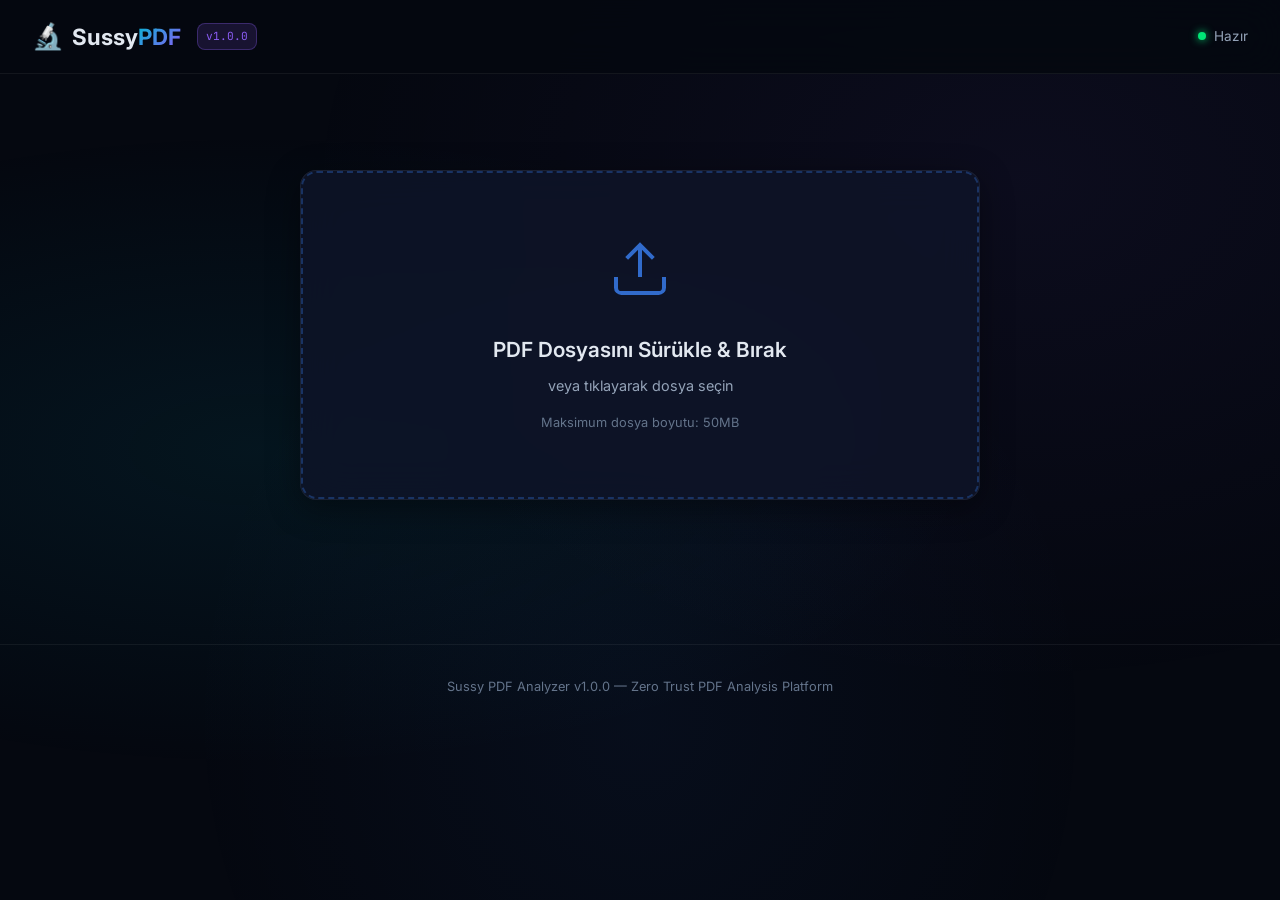
<file: dashboard/index.html>
<!DOCTYPE html>
<html lang="tr">
<head>
    <meta charset="UTF-8">
    <meta name="viewport" content="width=device-width, initial-scale=1.0">
    <meta name="description" content="Sussy PDF — Şüpheli PDF dosyalarını analiz eden profesyonel güvenlik platformu">
    <title>🔬 Sussy PDF — Şüpheli PDF Analiz Platformu</title>
    <link rel="preconnect" href="https://fonts.googleapis.com">
    <link href="https://fonts.googleapis.com/css2?family=Inter:wght@300;400;500;600;700;800&family=JetBrains+Mono:wght@400;500;600&display=swap" rel="stylesheet">
    <link rel="stylesheet" href="style.css">
</head>
<body>
    <div class="app">
        <!-- Header -->
        <header class="header" id="app-header">
            <div class="header-left">
                <div class="logo">
                    <span class="logo-icon">🔬</span>
                    <span class="logo-text">Sussy<span class="logo-accent">PDF</span></span>
                </div>
                <span class="version-badge">v1.0.0</span>
            </div>
            <div class="header-right">
                <div class="status-indicator" id="status-indicator">
                    <span class="status-dot online"></span>
                    <span>Hazır</span>
                </div>
            </div>
        </header>

        <!-- Main Content -->
        <main class="main">
            <!-- Upload Section -->
            <section class="upload-section" id="upload-section">
                <div class="upload-card glass-card">
                    <div class="upload-zone" id="upload-zone">
                        <div class="upload-icon">
                            <svg width="64" height="64" viewBox="0 0 24 24" fill="none" stroke="currentColor" stroke-width="1.5">
                                <path d="M21 15v4a2 2 0 0 1-2 2H5a2 2 0 0 1-2-2v-4"/>
                                <polyline points="17 8 12 3 7 8"/>
                                <line x1="12" y1="3" x2="12" y2="15"/>
                            </svg>
                        </div>
                        <h2>PDF Dosyasını Sürükle & Bırak</h2>
                        <p class="upload-subtitle">veya tıklayarak dosya seçin</p>
                        <p class="upload-limit">Maksimum dosya boyutu: 50MB</p>
                        <input type="file" id="file-input" accept=".pdf" hidden>
                    </div>
                </div>
            </section>

            <!-- Analyzing Section -->
            <section class="analyzing-section hidden" id="analyzing-section">
                <div class="glass-card analyzing-card">
                    <div class="analyzing-spinner"></div>
                    <h2 id="analyzing-text">Analiz ediliyor...</h2>
                    <div class="analyzing-steps" id="analyzing-steps">
                        <div class="step" data-step="ingestion">📥 Dosya alınıyor</div>
                        <div class="step" data-step="static">🔍 Statik analiz</div>
                        <div class="step" data-step="deobfuscation">🔓 Gizleme çözme</div>
                        <div class="step" data-step="dynamic">⚡ Dinamik analiz</div>
                        <div class="step" data-step="scoring">📊 Risk hesaplama</div>
                    </div>
                </div>
            </section>

            <!-- Results Section -->
            <section class="results-section hidden" id="results-section">
                <!-- Risk Gauge -->
                <div class="risk-gauge-container glass-card" id="risk-gauge-card">
                    <div class="risk-gauge" id="risk-gauge">
                        <svg viewBox="0 0 200 120" class="gauge-svg">
                            <path d="M20 100 A80 80 0 0 1 180 100" fill="none" stroke="#1e293b" stroke-width="12" stroke-linecap="round"/>
                            <path d="M20 100 A80 80 0 0 1 180 100" fill="none" stroke-width="12" stroke-linecap="round"
                                  id="gauge-arc" class="gauge-arc"/>
                        </svg>
                        <div class="gauge-score" id="gauge-score">0</div>
                        <div class="gauge-label">Risk Skoru</div>
                    </div>
                    <div class="verdict" id="verdict"></div>
                </div>

                <div class="results-grid">
                    <!-- File Info -->
                    <div class="result-card glass-card" id="file-info-card">
                        <h3 class="card-title"><span class="card-icon">📋</span> Dosya Bilgileri</h3>
                        <div class="card-content" id="file-info-content"></div>
                    </div>

                    <!-- Score Breakdown -->
                    <div class="result-card glass-card" id="score-breakdown-card">
                        <h3 class="card-title"><span class="card-icon">📊</span> Skor Dağılımı</h3>
                        <div class="card-content" id="score-breakdown-content"></div>
                    </div>

                    <!-- Threat Tags -->
                    <div class="result-card glass-card full-width" id="tags-card">
                        <h3 class="card-title"><span class="card-icon">🔍</span> Tehdit Etiketleri</h3>
                        <div class="card-content" id="tags-content"></div>
                    </div>

                    <!-- Structure -->
                    <div class="result-card glass-card" id="structure-card">
                        <h3 class="card-title"><span class="card-icon">🏗️</span> PDF Yapısı</h3>
                        <div class="card-content" id="structure-content"></div>
                    </div>

                    <!-- MITRE ATT&CK -->
                    <div class="result-card glass-card" id="mitre-card">
                        <h3 class="card-title"><span class="card-icon">🎯</span> MITRE ATT&CK</h3>
                        <div class="card-content" id="mitre-content"></div>
                    </div>

                    <!-- IOC -->
                    <div class="result-card glass-card full-width" id="ioc-card">
                        <h3 class="card-title"><span class="card-icon">🔗</span> IOC Göstergeleri</h3>
                        <div class="card-content" id="ioc-content"></div>
                    </div>

                    <!-- Recommendations -->
                    <div class="result-card glass-card full-width" id="recommendations-card">
                        <h3 class="card-title"><span class="card-icon">💡</span> Öneriler</h3>
                        <div class="card-content" id="recommendations-content"></div>
                    </div>
                </div>

                <!-- Actions -->
                <div class="actions">
                    <button class="btn btn-primary" id="btn-new-analysis" onclick="resetAnalysis()">
                        🔄 Yeni Analiz
                    </button>
                    <button class="btn btn-secondary" id="btn-download-json" onclick="downloadReport('json')">
                        📥 JSON İndir
                    </button>
                </div>
            </section>
        </main>

        <footer class="footer">
            <p>Sussy PDF Analyzer v1.0.0 — Zero Trust PDF Analysis Platform</p>
        </footer>
    </div>

    <script src="app.js"></script>
</body>
</html>
</file>
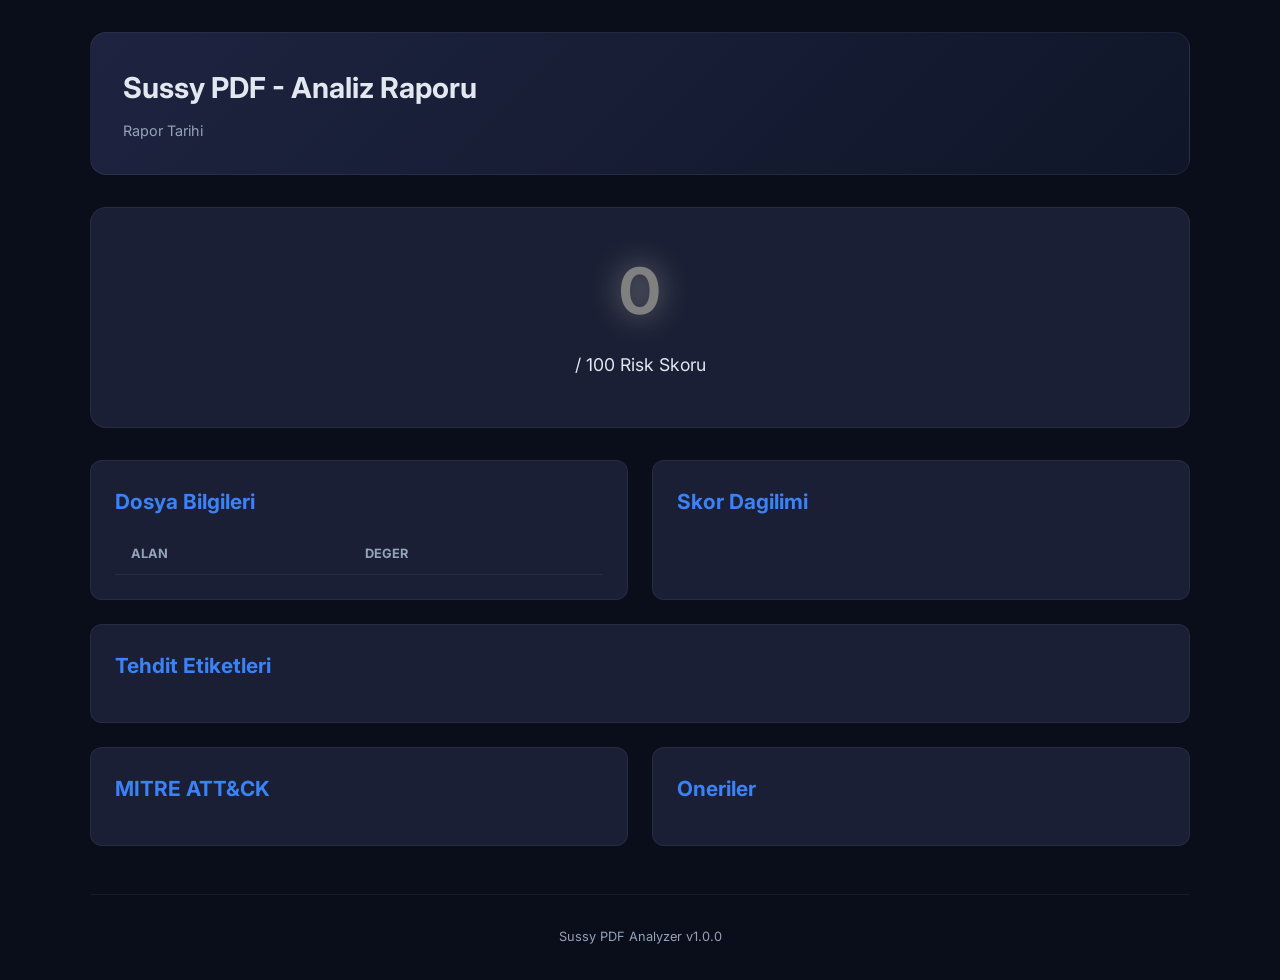
<file: src/reporting/templates/report_template.html>
<!DOCTYPE html>
<html lang="tr">
<head>
    <meta charset="UTF-8">
    <meta name="viewport" content="width=device-width, initial-scale=1.0">
    <title>Sussy PDF - Analiz Raporu</title>
    <style>
        @import url('https://fonts.googleapis.com/css2?family=Inter:wght@300;400;500;600;700&family=JetBrains+Mono:wght@400;500&display=swap');

        :root {
            --bg-primary: #0a0e1a;
            --bg-secondary: #111827;
            --bg-card: #1a1f35;
            --text-primary: #e2e8f0;
            --text-secondary: #94a3b8;
            --accent-blue: #3b82f6;
            --accent-purple: #8b5cf6;
            --neon-green: #00e676;
            --neon-red: #ff1744;
            --neon-orange: #ff9100;
            --neon-yellow: #ffc400;
            --border: rgba(255,255,255,0.06);
            --risk-color: #808080;
        }

        * { margin: 0; padding: 0; box-sizing: border-box; }
        body {
            font-family: 'Inter', sans-serif;
            background: var(--bg-primary);
            color: var(--text-primary);
            line-height: 1.6;
            padding: 2rem;
        }
        .container { max-width: 1100px; margin: 0 auto; }
        h1 { font-size: 1.8rem; margin-bottom: 0.5rem; }
        h2 { font-size: 1.3rem; margin-bottom: 1rem; color: var(--accent-blue); }
        .mono { font-family: 'JetBrains Mono', monospace; font-size: 0.85rem; }

        .header {
            background: linear-gradient(135deg, #1e2440 0%, #0f1629 100%);
            border: 1px solid var(--border);
            border-radius: 16px;
            padding: 2rem;
            margin-bottom: 2rem;
        }
        .header .subtitle { color: var(--text-secondary); font-size: 0.9rem; }

        .risk-gauge {
            text-align: center;
            padding: 2rem;
            background: var(--bg-card);
            border-radius: 16px;
            border: 1px solid var(--border);
            margin-bottom: 2rem;
        }
        .risk-score {
            font-size: 4rem;
            font-weight: 700;
            color: var(--risk-color);
            text-shadow: 0 0 30px var(--risk-color);
        }
        .risk-label {
            font-size: 1.1rem;
            margin-top: 0.5rem;
        }

        .grid { display: grid; grid-template-columns: 1fr 1fr; gap: 1.5rem; margin-bottom: 2rem; }
        .card {
            background: var(--bg-card);
            border: 1px solid var(--border);
            border-radius: 12px;
            padding: 1.5rem;
        }
        .card.full { grid-column: 1 / -1; }

        table { width: 100%; border-collapse: collapse; }
        th, td {
            padding: 0.6rem 1rem;
            text-align: left;
            border-bottom: 1px solid var(--border);
        }
        th { color: var(--text-secondary); font-size: 0.8rem; text-transform: uppercase; }

        .tag-critical { color: var(--neon-red); }
        .tag-high { color: var(--neon-orange); }
        .tag-medium { color: var(--neon-yellow); }
        .tag-low { color: var(--neon-green); }

        .badge {
            display: inline-block;
            padding: 0.2rem 0.6rem;
            border-radius: 6px;
            font-size: 0.75rem;
            font-weight: 600;
        }
        .badge-critical { background: rgba(255,23,68,0.13); color: var(--neon-red); border: 1px solid rgba(255,23,68,0.25); }
        .badge-high { background: rgba(255,145,0,0.13); color: var(--neon-orange); border: 1px solid rgba(255,145,0,0.25); }
        .badge-medium { background: rgba(255,196,0,0.13); color: var(--neon-yellow); border: 1px solid rgba(255,196,0,0.25); }
        .badge-low { background: rgba(0,230,118,0.13); color: var(--neon-green); border: 1px solid rgba(0,230,118,0.25); }

        .progress-bar {
            width: 100%;
            height: 8px;
            background: #1e293b;
            border-radius: 4px;
            overflow: hidden;
            margin-top: 0.5rem;
        }
        .progress-fill {
            height: 100%;
            border-radius: 4px;
            background: var(--risk-color);
            transition: width 0.5s ease;
        }

        .recommendation {
            background: #1e293b;
            border-left: 3px solid var(--accent-blue);
            padding: 0.8rem 1rem;
            margin-bottom: 0.5rem;
            border-radius: 0 8px 8px 0;
        }

        .mitre-tag {
            display: inline-block;
            background: rgba(139,92,246,0.13);
            color: var(--accent-purple);
            border: 1px solid rgba(139,92,246,0.25);
            padding: 0.3rem 0.8rem;
            border-radius: 6px;
            margin: 0.3rem;
            font-size: 0.8rem;
        }

        footer {
            text-align: center;
            color: var(--text-secondary);
            font-size: 0.8rem;
            margin-top: 3rem;
            padding-top: 2rem;
            border-top: 1px solid var(--border);
        }

        @media (max-width: 768px) {
            .grid { grid-template-columns: 1fr; }
            .card.full { grid-column: 1; }
            body { padding: 1rem; }
            .risk-score { font-size: 2.5rem; }
        }
    </style>
</head>
<body>
    <div class="container">
        <div class="header">
            <h1>Sussy PDF - Analiz Raporu</h1>
            <p class="subtitle" id="report-timestamp">Rapor Tarihi</p>
        </div>

        <div class="risk-gauge">
            <div class="risk-score" id="risk-score-value">0</div>
            <div class="risk-label">/ 100 Risk Skoru</div>
            <p style="margin-top:1rem; font-size:1.1rem;" id="verdict-text"></p>
        </div>

        <div class="grid">
            <div class="card">
                <h2>Dosya Bilgileri</h2>
                <table>
                    <tr><th>Alan</th><th>Deger</th></tr>
                    <tbody id="file-info-table"></tbody>
                </table>
            </div>

            <div class="card">
                <h2>Skor Dagilimi</h2>
                <div id="score-breakdown"></div>
            </div>

            <div class="card full">
                <h2>Tehdit Etiketleri</h2>
                <div id="tags-section"></div>
            </div>

            <div class="card">
                <h2>MITRE ATT&amp;CK</h2>
                <div id="mitre-section"></div>
            </div>

            <div class="card">
                <h2>Oneriler</h2>
                <div id="recommendations-section"></div>
            </div>
        </div>

        <footer>
            <p>Sussy PDF Analyzer v1.0.0</p>
        </footer>
    </div>

    <script>
        // Report data is injected by Python's report_builder.py
        // via string replacement of the REPORT_DATA placeholder
        var REPORT_DATA = "__REPORT_DATA__";

        function init() {
            if (REPORT_DATA === "__REPORT_DATA__") return;

            var data;
            try {
                data = JSON.parse(REPORT_DATA);
            } catch (e) {
                return;
            }

            // Set risk color CSS variable
            if (data.risk_color) {
                document.documentElement.style.setProperty("--risk-color", data.risk_color);
            }

            // Timestamp
            var tsEl = document.getElementById("report-timestamp");
            if (tsEl && data.timestamp) tsEl.textContent = "Olusturulma: " + data.timestamp;

            // Risk score
            var scoreEl = document.getElementById("risk-score-value");
            if (scoreEl) scoreEl.textContent = data.risk_score || "0";

            // Verdict
            var verdictEl = document.getElementById("verdict-text");
            if (verdictEl) verdictEl.textContent = data.verdict || "";

            // File info
            var fileTable = document.getElementById("file-info-table");
            if (fileTable && data.file_info) {
                var rows = [
                    ["Dosya Adi", data.file_info.name],
                    ["Boyut", data.file_info.size],
                    ["PDF Versiyon", data.file_info.version],
                    ["MD5", data.file_info.md5],
                    ["SHA1", data.file_info.sha1],
                    ["SHA256", data.file_info.sha256]
                ];
                var html = "";
                for (var i = 0; i < rows.length; i++) {
                    var cls = (i >= 3) ? ' class="mono" style="font-size:0.7rem;"' : "";
                    html += "<tr><td>" + rows[i][0] + "</td><td" + cls + ">" + (rows[i][1] || "N/A") + "</td></tr>";
                }
                fileTable.innerHTML = html;
            }

            // Score breakdown
            var breakdownEl = document.getElementById("score-breakdown");
            if (breakdownEl && data.breakdown) {
                var bhtml = "";
                for (var j = 0; j < data.breakdown.length; j++) {
                    var b = data.breakdown[j];
                    var pct = Math.round((b.points / b.max_points) * 100);
                    bhtml += '<div style="margin-bottom:1rem;">';
                    bhtml += '<div style="display:flex;justify-content:space-between;">';
                    bhtml += "<span>" + b.category + "</span>";
                    bhtml += '<span class="mono">' + b.points + "/" + b.max_points + "</span>";
                    bhtml += "</div>";
                    bhtml += '<div class="progress-bar"><div class="progress-fill" style="width:' + pct + '%;"></div></div>';
                    bhtml += '<small style="color:var(--text-secondary);">' + b.details + "</small>";
                    bhtml += "</div>";
                }
                breakdownEl.innerHTML = bhtml;
            }

            // Tags
            var tagsEl = document.getElementById("tags-section");
            if (tagsEl && data.tag_matches) {
                if (data.tag_matches.length === 0) {
                    tagsEl.innerHTML = '<p style="color:var(--neon-green);">Supheli etiket bulunamadi.</p>';
                } else {
                    var thtml = "<table><tr><th>Etiket</th><th>Seviye</th><th>Sayi</th><th>Aciklama</th></tr>";
                    for (var k = 0; k < data.tag_matches.length; k++) {
                        var tag = data.tag_matches[k];
                        thtml += "<tr>";
                        thtml += '<td class="mono tag-' + tag.level + '">' + tag.tag + "</td>";
                        thtml += '<td><span class="badge badge-' + tag.level + '">' + tag.level.toUpperCase() + "</span></td>";
                        thtml += "<td>" + tag.count + "</td>";
                        thtml += "<td>" + tag.description + "</td>";
                        thtml += "</tr>";
                    }
                    thtml += "</table>";
                    tagsEl.innerHTML = thtml;
                }
            }

            // MITRE
            var mitreEl = document.getElementById("mitre-section");
            if (mitreEl && data.mitre_mappings) {
                if (data.mitre_mappings.length === 0) {
                    mitreEl.innerHTML = '<p style="color:var(--text-secondary);">Eslesme yok.</p>';
                } else {
                    var mhtml = "";
                    for (var n = 0; n < data.mitre_mappings.length; n++) {
                        var mi = data.mitre_mappings[n];
                        mhtml += '<div class="mitre-tag">' + mi.id + " - " + mi.name + "</div>";
                    }
                    mitreEl.innerHTML = mhtml;
                }
            }

            // Recommendations
            var recEl = document.getElementById("recommendations-section");
            if (recEl && data.recommendations) {
                var rhtml = "";
                for (var p = 0; p < data.recommendations.length; p++) {
                    rhtml += '<div class="recommendation">' + data.recommendations[p] + "</div>";
                }
                recEl.innerHTML = rhtml;
            }
        }

        init();
    </script>
</body>
</html>
</file>
<file: dashboard/style.css>
/* ====================================
   Sussy PDF — Premium Dashboard CSS
   Cyber Security Aesthetics
   ==================================== */

:root {
    --bg-primary: #050810;
    --bg-secondary: #0c1020;
    --bg-card: rgba(15, 20, 40, 0.85);
    --bg-card-hover: rgba(20, 28, 55, 0.9);
    --glass-border: rgba(255, 255, 255, 0.06);
    --glass-shadow: 0 8px 32px rgba(0, 0, 0, 0.4);

    --text-primary: #e2e8f0;
    --text-secondary: #94a3b8;
    --text-dim: #64748b;

    --accent-cyan: #06b6d4;
    --accent-blue: #3b82f6;
    --accent-purple: #8b5cf6;
    --accent-pink: #ec4899;

    --neon-green: #00e676;
    --neon-red: #ff1744;
    --neon-orange: #ff9100;
    --neon-yellow: #ffc400;

    --radius-sm: 8px;
    --radius-md: 12px;
    --radius-lg: 16px;
    --radius-xl: 24px;

    --font-sans: 'Inter', -apple-system, BlinkMacSystemFont, sans-serif;
    --font-mono: 'JetBrains Mono', 'Fira Code', monospace;
}

/* === Reset === */
*, *::before, *::after { margin: 0; padding: 0; box-sizing: border-box; }

html {
    font-size: 16px;
    scroll-behavior: smooth;
}

body {
    font-family: var(--font-sans);
    background: var(--bg-primary);
    color: var(--text-primary);
    min-height: 100vh;
    overflow-x: hidden;
    line-height: 1.6;
}

/* === Background === */
body::before {
    content: "";
    position: fixed;
    inset: 0;
    background:
        radial-gradient(ellipse at 20% 50%, rgba(6, 182, 212, 0.08) 0%, transparent 50%),
        radial-gradient(ellipse at 80% 20%, rgba(139, 92, 246, 0.06) 0%, transparent 50%),
        radial-gradient(ellipse at 50% 80%, rgba(59, 130, 246, 0.05) 0%, transparent 50%);
    pointer-events: none;
    z-index: 0;
}

.app { position: relative; z-index: 1; }

/* === Glass Card === */
.glass-card {
    background: var(--bg-card);
    backdrop-filter: blur(20px);
    -webkit-backdrop-filter: blur(20px);
    border: 1px solid var(--glass-border);
    border-radius: var(--radius-lg);
    box-shadow: var(--glass-shadow);
    transition: all 0.3s ease;
}

.glass-card:hover {
    background: var(--bg-card-hover);
    border-color: rgba(255, 255, 255, 0.1);
    box-shadow: 0 12px 48px rgba(0, 0, 0, 0.5);
}

/* === Header === */
.header {
    display: flex;
    align-items: center;
    justify-content: space-between;
    padding: 1rem 2rem;
    border-bottom: 1px solid var(--glass-border);
    background: rgba(5, 8, 16, 0.9);
    backdrop-filter: blur(20px);
    position: sticky;
    top: 0;
    z-index: 100;
}

.header-left { display: flex; align-items: center; gap: 1rem; }

.logo {
    display: flex;
    align-items: center;
    gap: 0.5rem;
    font-size: 1.4rem;
    font-weight: 700;
}

.logo-icon { font-size: 1.6rem; }
.logo-accent {
    background: linear-gradient(135deg, var(--accent-cyan), var(--accent-purple));
    -webkit-background-clip: text;
    -webkit-text-fill-color: transparent;
    background-clip: text;
}

.version-badge {
    font-size: 0.7rem;
    font-family: var(--font-mono);
    background: rgba(139, 92, 246, 0.15);
    color: var(--accent-purple);
    padding: 0.2rem 0.5rem;
    border-radius: var(--radius-sm);
    border: 1px solid rgba(139, 92, 246, 0.3);
}

.status-indicator {
    display: flex;
    align-items: center;
    gap: 0.5rem;
    font-size: 0.85rem;
    color: var(--text-secondary);
}

.status-dot {
    width: 8px;
    height: 8px;
    border-radius: 50%;
    display: inline-block;
}

.status-dot.online {
    background: var(--neon-green);
    box-shadow: 0 0 8px var(--neon-green);
    animation: pulse-dot 2s ease-in-out infinite;
}

@keyframes pulse-dot {
    0%, 100% { opacity: 1; }
    50% { opacity: 0.5; }
}

/* === Main === */
.main {
    max-width: 1200px;
    margin: 0 auto;
    padding: 2rem;
}

/* === Upload Section === */
.upload-section { display: flex; justify-content: center; padding: 4rem 0; }

.upload-card { width: 100%; max-width: 680px; }

.upload-zone {
    display: flex;
    flex-direction: column;
    align-items: center;
    justify-content: center;
    padding: 4rem 2rem;
    border: 2px dashed rgba(59, 130, 246, 0.3);
    border-radius: var(--radius-lg);
    cursor: pointer;
    transition: all 0.3s ease;
    text-align: center;
}

.upload-zone:hover,
.upload-zone.drag-over {
    border-color: var(--accent-cyan);
    background: rgba(6, 182, 212, 0.05);
    box-shadow: 0 0 40px rgba(6, 182, 212, 0.1);
}

.upload-zone.drag-over {
    transform: scale(1.02);
}

.upload-icon {
    color: var(--accent-blue);
    margin-bottom: 1.5rem;
    opacity: 0.8;
}

.upload-zone h2 {
    font-size: 1.3rem;
    font-weight: 600;
    margin-bottom: 0.5rem;
}

.upload-subtitle { color: var(--text-secondary); font-size: 0.9rem; }
.upload-limit { color: var(--text-dim); font-size: 0.8rem; margin-top: 1rem; }

/* === Analyzing === */
.analyzing-section { display: flex; justify-content: center; padding: 4rem 0; }
.analyzing-card {
    text-align: center;
    padding: 3rem;
    width: 100%;
    max-width: 500px;
}

.analyzing-spinner {
    width: 64px;
    height: 64px;
    border: 3px solid rgba(59, 130, 246, 0.15);
    border-top: 3px solid var(--accent-cyan);
    border-radius: 50%;
    margin: 0 auto 1.5rem;
    animation: spin 1s linear infinite;
}

@keyframes spin { to { transform: rotate(360deg); } }

.analyzing-card h2 { margin-bottom: 2rem; font-size: 1.2rem; }

.analyzing-steps {
    display: flex;
    flex-direction: column;
    gap: 0.8rem;
    text-align: left;
}

.step {
    padding: 0.6rem 1rem;
    border-radius: var(--radius-sm);
    background: rgba(30, 41, 59, 0.5);
    color: var(--text-dim);
    font-size: 0.85rem;
    transition: all 0.3s ease;
}

.step.active {
    color: var(--accent-cyan);
    background: rgba(6, 182, 212, 0.1);
    border-left: 3px solid var(--accent-cyan);
}

.step.done {
    color: var(--neon-green);
    background: rgba(0, 230, 118, 0.08);
}

/* === Results === */
.results-section { animation: fadeIn 0.5s ease-out; }

@keyframes fadeIn {
    from { opacity: 0; transform: translateY(20px); }
    to { opacity: 1; transform: translateY(0); }
}

/* Risk Gauge */
.risk-gauge-container {
    text-align: center;
    padding: 2.5rem;
    margin-bottom: 2rem;
}

.risk-gauge { position: relative; width: 220px; margin: 0 auto; }

.gauge-svg { width: 100%; overflow: visible; }

.gauge-arc {
    stroke: var(--accent-cyan);
    stroke-dasharray: 251.2;
    stroke-dashoffset: 251.2;
    transition: stroke-dashoffset 1.5s ease-out, stroke 0.5s ease;
}

.gauge-score {
    position: absolute;
    top: 55%;
    left: 50%;
    transform: translate(-50%, -50%);
    font-size: 3.5rem;
    font-weight: 800;
    font-family: var(--font-mono);
}

.gauge-label {
    color: var(--text-secondary);
    font-size: 0.9rem;
    margin-top: -0.5rem;
}

.verdict {
    margin-top: 1rem;
    font-size: 1.1rem;
    font-weight: 500;
    padding: 0.8rem 1.5rem;
    border-radius: var(--radius-md);
    display: inline-block;
}

/* Results Grid */
.results-grid {
    display: grid;
    grid-template-columns: 1fr 1fr;
    gap: 1.5rem;
    margin-bottom: 2rem;
}

.result-card { padding: 1.5rem; }
.result-card.full-width { grid-column: 1 / -1; }

.card-title {
    font-size: 1rem;
    font-weight: 600;
    margin-bottom: 1.2rem;
    color: var(--accent-cyan);
    display: flex;
    align-items: center;
    gap: 0.5rem;
}

.card-icon { font-size: 1.1rem; }

/* Tables */
.data-table { width: 100%; border-collapse: collapse; }

.data-table th,
.data-table td {
    padding: 0.6rem 0.8rem;
    text-align: left;
    border-bottom: 1px solid var(--glass-border);
    font-size: 0.85rem;
}

.data-table th {
    color: var(--text-dim);
    font-size: 0.75rem;
    text-transform: uppercase;
    letter-spacing: 0.05em;
    font-weight: 600;
}

.data-table td.mono {
    font-family: var(--font-mono);
    font-size: 0.8rem;
}

.data-table tr:last-child td { border-bottom: none; }

/* Info Rows */
.info-row {
    display: flex;
    justify-content: space-between;
    padding: 0.5rem 0;
    border-bottom: 1px solid var(--glass-border);
    font-size: 0.85rem;
}

.info-row:last-child { border-bottom: none; }

.info-label { color: var(--text-dim); }
.info-value { font-weight: 500; }
.info-value.mono { font-family: var(--font-mono); font-size: 0.8rem; }

/* Badges */
.badge {
    display: inline-block;
    padding: 0.15rem 0.5rem;
    border-radius: 4px;
    font-size: 0.7rem;
    font-weight: 600;
    text-transform: uppercase;
    letter-spacing: 0.03em;
}

.badge-critical { background: rgba(255, 23, 68, 0.15); color: var(--neon-red); border: 1px solid rgba(255, 23, 68, 0.3); }
.badge-high { background: rgba(255, 145, 0, 0.15); color: var(--neon-orange); border: 1px solid rgba(255, 145, 0, 0.3); }
.badge-medium { background: rgba(255, 196, 0, 0.12); color: var(--neon-yellow); border: 1px solid rgba(255, 196, 0, 0.3); }
.badge-low { background: rgba(0, 230, 118, 0.12); color: var(--neon-green); border: 1px solid rgba(0, 230, 118, 0.3); }

/* Progress Bars */
.score-bar {
    margin-bottom: 1rem;
}

.score-bar-header {
    display: flex;
    justify-content: space-between;
    font-size: 0.85rem;
    margin-bottom: 0.3rem;
}

.score-bar-track {
    width: 100%;
    height: 6px;
    background: #1e293b;
    border-radius: 3px;
    overflow: hidden;
}

.score-bar-fill {
    height: 100%;
    border-radius: 3px;
    transition: width 1s ease-out;
}

.score-bar-detail {
    font-size: 0.75rem;
    color: var(--text-dim);
    margin-top: 0.2rem;
}

/* MITRE Tags */
.mitre-tag {
    display: inline-flex;
    align-items: center;
    gap: 0.4rem;
    background: rgba(139, 92, 246, 0.12);
    color: var(--accent-purple);
    border: 1px solid rgba(139, 92, 246, 0.25);
    padding: 0.4rem 0.8rem;
    border-radius: var(--radius-sm);
    margin: 0.3rem;
    font-size: 0.8rem;
    transition: all 0.2s ease;
    cursor: default;
}

.mitre-tag:hover {
    background: rgba(139, 92, 246, 0.2);
    transform: translateY(-1px);
}

.mitre-tag .tag-id { font-family: var(--font-mono); font-weight: 600; }

/* Recommendation */
.recommendation-item {
    display: flex;
    align-items: flex-start;
    gap: 0.8rem;
    padding: 0.8rem 1rem;
    background: rgba(30, 41, 59, 0.4);
    border-left: 3px solid var(--accent-blue);
    border-radius: 0 var(--radius-sm) var(--radius-sm) 0;
    margin-bottom: 0.5rem;
    font-size: 0.85rem;
}

/* IOC Entry */
.ioc-entry {
    display: flex;
    align-items: center;
    gap: 0.8rem;
    padding: 0.5rem 0;
    border-bottom: 1px solid var(--glass-border);
    font-size: 0.85rem;
}

.ioc-type {
    font-family: var(--font-mono);
    font-size: 0.7rem;
    padding: 0.15rem 0.4rem;
    border-radius: 3px;
    background: rgba(59, 130, 246, 0.15);
    color: var(--accent-blue);
    text-transform: uppercase;
    min-width: 50px;
    text-align: center;
}

.ioc-value {
    font-family: var(--font-mono);
    font-size: 0.8rem;
    word-break: break-all;
    flex: 1;
}

/* Buttons */
.actions {
    display: flex;
    gap: 1rem;
    justify-content: center;
    margin-top: 2rem;
}

.btn {
    padding: 0.7rem 1.5rem;
    border: none;
    border-radius: var(--radius-md);
    font-family: var(--font-sans);
    font-size: 0.9rem;
    font-weight: 600;
    cursor: pointer;
    transition: all 0.2s ease;
}

.btn-primary {
    background: linear-gradient(135deg, var(--accent-blue), var(--accent-purple));
    color: white;
}

.btn-primary:hover {
    transform: translateY(-2px);
    box-shadow: 0 8px 25px rgba(59, 130, 246, 0.3);
}

.btn-secondary {
    background: rgba(30, 41, 59, 0.6);
    color: var(--text-primary);
    border: 1px solid var(--glass-border);
}

.btn-secondary:hover {
    background: rgba(30, 41, 59, 0.9);
    border-color: rgba(255, 255, 255, 0.15);
}

/* Footer */
.footer {
    text-align: center;
    padding: 2rem;
    color: var(--text-dim);
    font-size: 0.8rem;
    border-top: 1px solid var(--glass-border);
    margin-top: 3rem;
}

/* Utilities */
.hidden { display: none !important; }

/* Responsive */
@media (max-width: 768px) {
    .main { padding: 1rem; }
    .results-grid { grid-template-columns: 1fr; }
    .result-card.full-width { grid-column: 1; }
    .upload-zone { padding: 3rem 1.5rem; }
    .gauge-score { font-size: 2.5rem; }
    .actions { flex-direction: column; }
}
</file>
